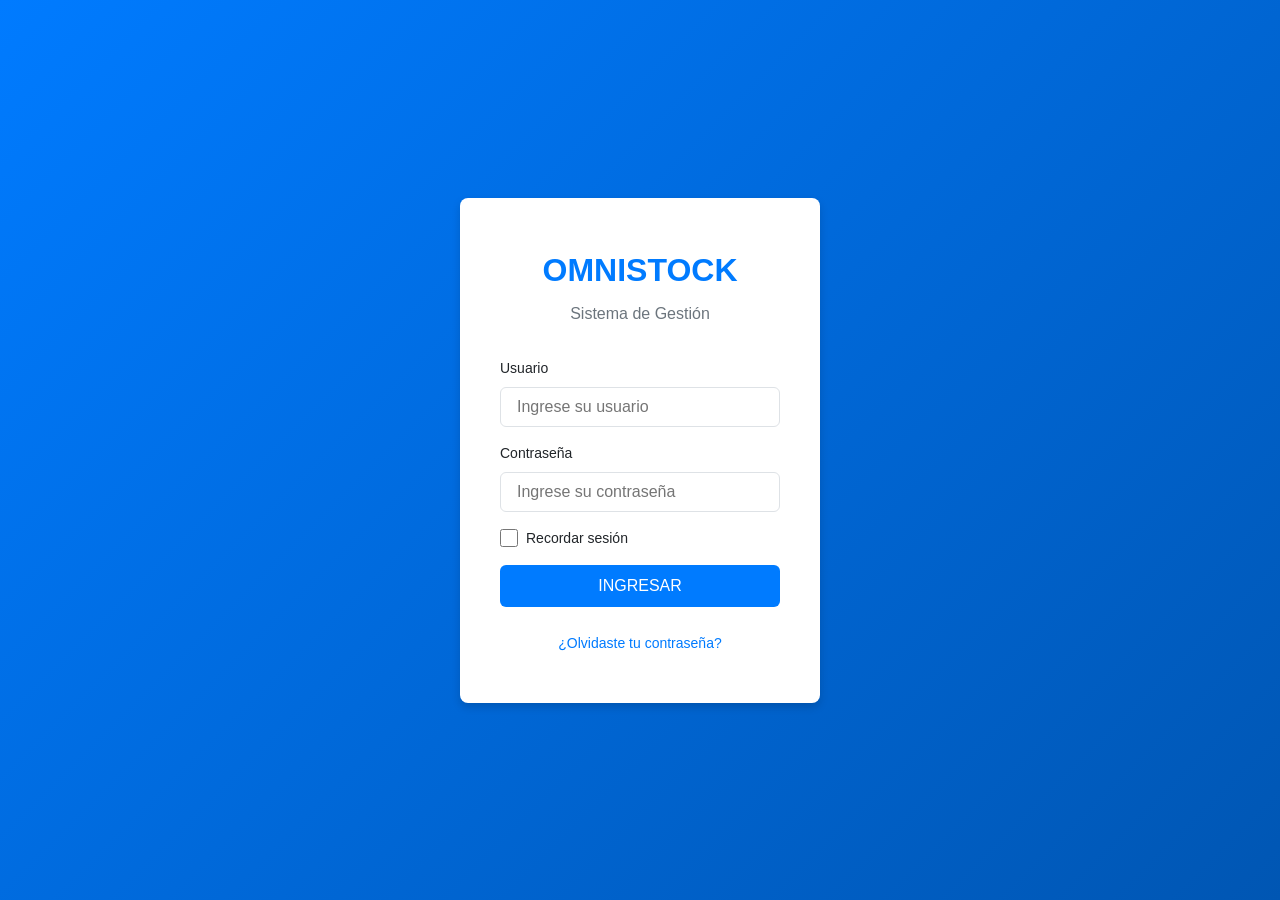
<file: prototipos/index.html>
<!DOCTYPE html>
<html lang="es">
<head>
    <meta charset="UTF-8">
    <meta name="viewport" content="width=device-width, initial-scale=1.0">
    <title>OmniStock - Login</title>
    <link rel="stylesheet" href="styles.css">
</head>
<body class="login-page">
    <div class="login-container">
        <div class="login-card">
            <div class="login-header">
                <h1>OMNISTOCK</h1>
                <p>Sistema de Gestión</p>
            </div>
            
            <form class="login-form">
                <div class="form-group">
                    <label for="usuario">Usuario</label>
                    <input type="text" id="usuario" name="usuario" placeholder="Ingrese su usuario" required>
                </div>
                
                <div class="form-group">
                    <label for="password">Contraseña</label>
                    <input type="password" id="password" name="password" placeholder="Ingrese su contraseña" required>
                </div>
                
                <div class="form-group checkbox-group">
                    <input type="checkbox" id="remember" name="remember">
                    <label for="remember">Recordar sesión</label>
                </div>
                
                <button type="submit" class="btn btn-primary btn-block">INGRESAR</button>
                
                <div class="login-footer">
                    <a href="#" class="link">¿Olvidaste tu contraseña?</a>
                </div>
            </form>
        </div>
    </div>
</body>
</html>
</file>
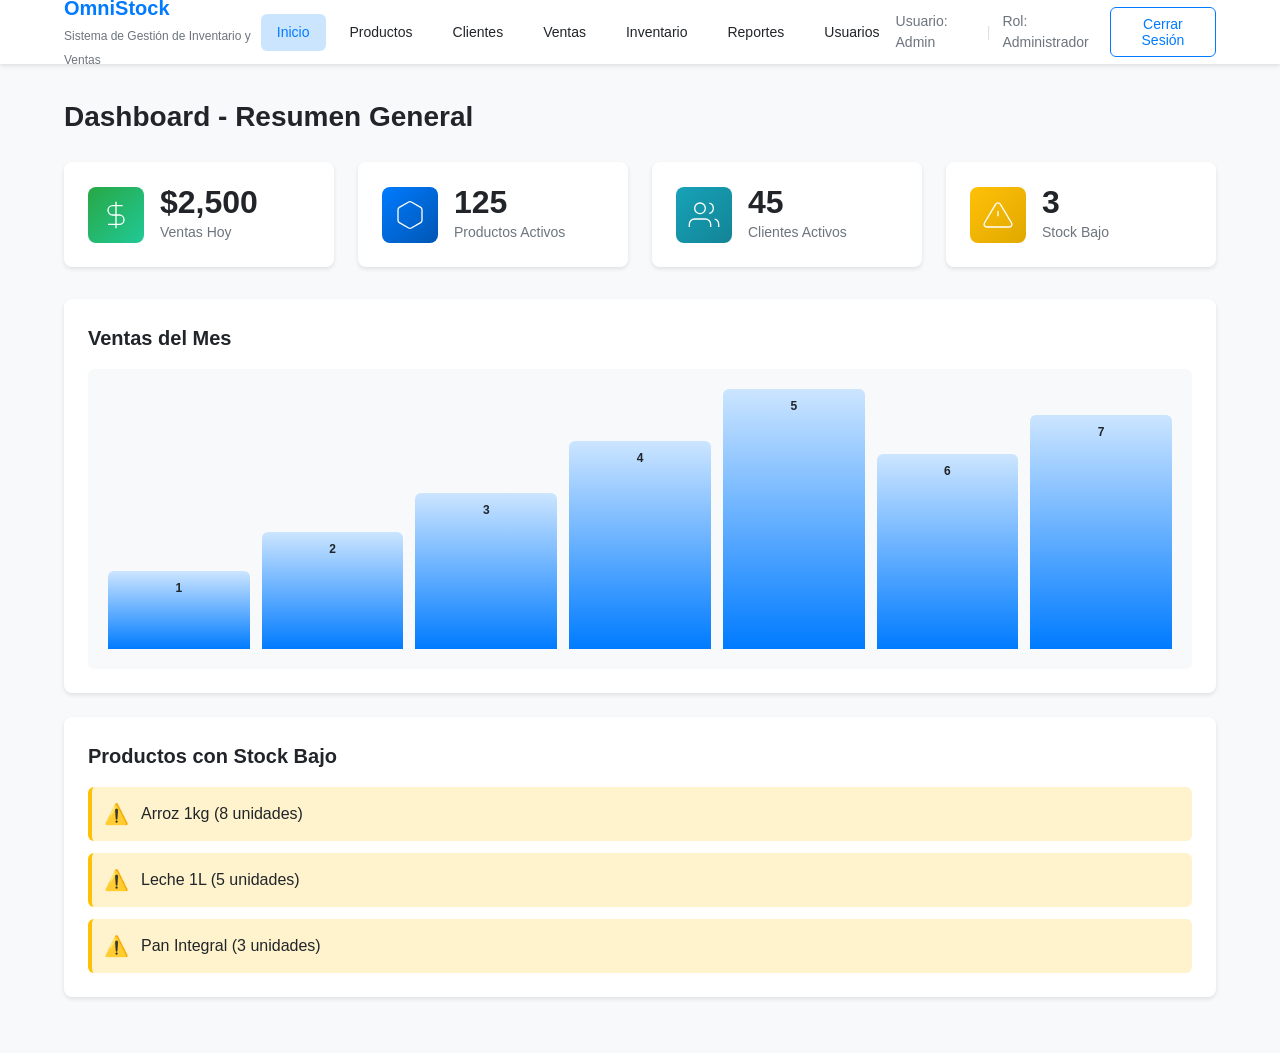
<file: prototipos/dashboard.html>
<!DOCTYPE html>
<html lang="es">
<head>
    <meta charset="UTF-8">
    <meta name="viewport" content="width=device-width, initial-scale=1.0">
    <title>OmniStock - Dashboard</title>
    <link rel="stylesheet" href="styles.css">
</head>
<body>
    <!-- Header -->
    <header class="navbar">
        <div class="navbar-content">
            <div class="navbar-brand">
                <h2>OmniStock</h2>
                <span class="subtitle">Sistema de Gestión de Inventario y Ventas</span>
            </div>
            
            <nav class="navbar-menu">
                <a href="#" class="nav-link active">Inicio</a>
                <a href="#" class="nav-link">Productos</a>
                <a href="#" class="nav-link">Clientes</a>
                <a href="#" class="nav-link">Ventas</a>
                <a href="#" class="nav-link">Inventario</a>
                <a href="#" class="nav-link">Reportes</a>
                <a href="#" class="nav-link">Usuarios</a>
            </nav>
            
            <div class="navbar-user">
                <span>Usuario: Admin</span>
                <span class="separator">|</span>
                <span>Rol: Administrador</span>
                <button class="btn btn-sm btn-secondary">Cerrar Sesión</button>
            </div>
        </div>
    </header>

    <!-- Main Content -->
    <main class="main-content">
        <div class="container">
            <h1 class="page-title">Dashboard - Resumen General</h1>
            
            <!-- Métricas -->
            <div class="metrics-grid">
                <div class="metric-card">
                    <div class="metric-icon sales">
                        <svg width="32" height="32" viewBox="0 0 24 24" fill="none" stroke="currentColor">
                            <path d="M12 2v20M17 5H9.5a3.5 3.5 0 0 0 0 7h5a3.5 3.5 0 0 1 0 7H6"/>
                        </svg>
                    </div>
                    <div class="metric-content">
                        <div class="metric-value">$2,500</div>
                        <div class="metric-label">Ventas Hoy</div>
                    </div>
                </div>
                
                <div class="metric-card">
                    <div class="metric-icon products">
                        <svg width="32" height="32" viewBox="0 0 24 24" fill="none" stroke="currentColor">
                            <path d="M21 16V8a2 2 0 0 0-1-1.73l-7-4a2 2 0 0 0-2 0l-7 4A2 2 0 0 0 3 8v8a2 2 0 0 0 1 1.73l7 4a2 2 0 0 0 2 0l7-4A2 2 0 0 0 21 16z"/>
                        </svg>
                    </div>
                    <div class="metric-content">
                        <div class="metric-value">125</div>
                        <div class="metric-label">Productos Activos</div>
                    </div>
                </div>
                
                <div class="metric-card">
                    <div class="metric-icon clients">
                        <svg width="32" height="32" viewBox="0 0 24 24" fill="none" stroke="currentColor">
                            <path d="M17 21v-2a4 4 0 0 0-4-4H5a4 4 0 0 0-4 4v2"/>
                            <circle cx="9" cy="7" r="4"/>
                            <path d="M23 21v-2a4 4 0 0 0-3-3.87M16 3.13a4 4 0 0 1 0 7.75"/>
                        </svg>
                    </div>
                    <div class="metric-content">
                        <div class="metric-value">45</div>
                        <div class="metric-label">Clientes Activos</div>
                    </div>
                </div>
                
                <div class="metric-card">
                    <div class="metric-icon alert">
                        <svg width="32" height="32" viewBox="0 0 24 24" fill="none" stroke="currentColor">
                            <path d="M10.29 3.86L1.82 18a2 2 0 0 0 1.71 3h16.94a2 2 0 0 0 1.71-3L13.71 3.86a2 2 0 0 0-3.42 0z"/>
                            <line x1="12" y1="9" x2="12" y2="13"/>
                            <line x1="12" y1="17" x2="12.01" y2="17"/>
                        </svg>
                    </div>
                    <div class="metric-content">
                        <div class="metric-value">3</div>
                        <div class="metric-label">Stock Bajo</div>
                    </div>
                </div>
            </div>
            
            <!-- Gráfico de Ventas -->
            <div class="chart-card">
                <h3>Ventas del Mes</h3>
                <div class="chart-container">
                    <div class="bar-chart">
                        <div class="bar" style="height: 30%"><span>1</span></div>
                        <div class="bar" style="height: 45%"><span>2</span></div>
                        <div class="bar" style="height: 60%"><span>3</span></div>
                        <div class="bar" style="height: 80%"><span>4</span></div>
                        <div class="bar" style="height: 100%"><span>5</span></div>
                        <div class="bar" style="height: 75%"><span>6</span></div>
                        <div class="bar" style="height: 90%"><span>7</span></div>
                    </div>
                </div>
            </div>
            
            <!-- Productos con Stock Bajo -->
            <div class="alert-card">
                <h3>Productos con Stock Bajo</h3>
                <ul class="alert-list">
                    <li>
                        <span class="alert-icon">⚠️</span>
                        <span>Arroz 1kg (8 unidades)</span>
                    </li>
                    <li>
                        <span class="alert-icon">⚠️</span>
                        <span>Leche 1L (5 unidades)</span>
                    </li>
                    <li>
                        <span class="alert-icon">⚠️</span>
                        <span>Pan Integral (3 unidades)</span>
                    </li>
                </ul>
            </div>
        </div>
    </main>
</body>
</html>
</file>
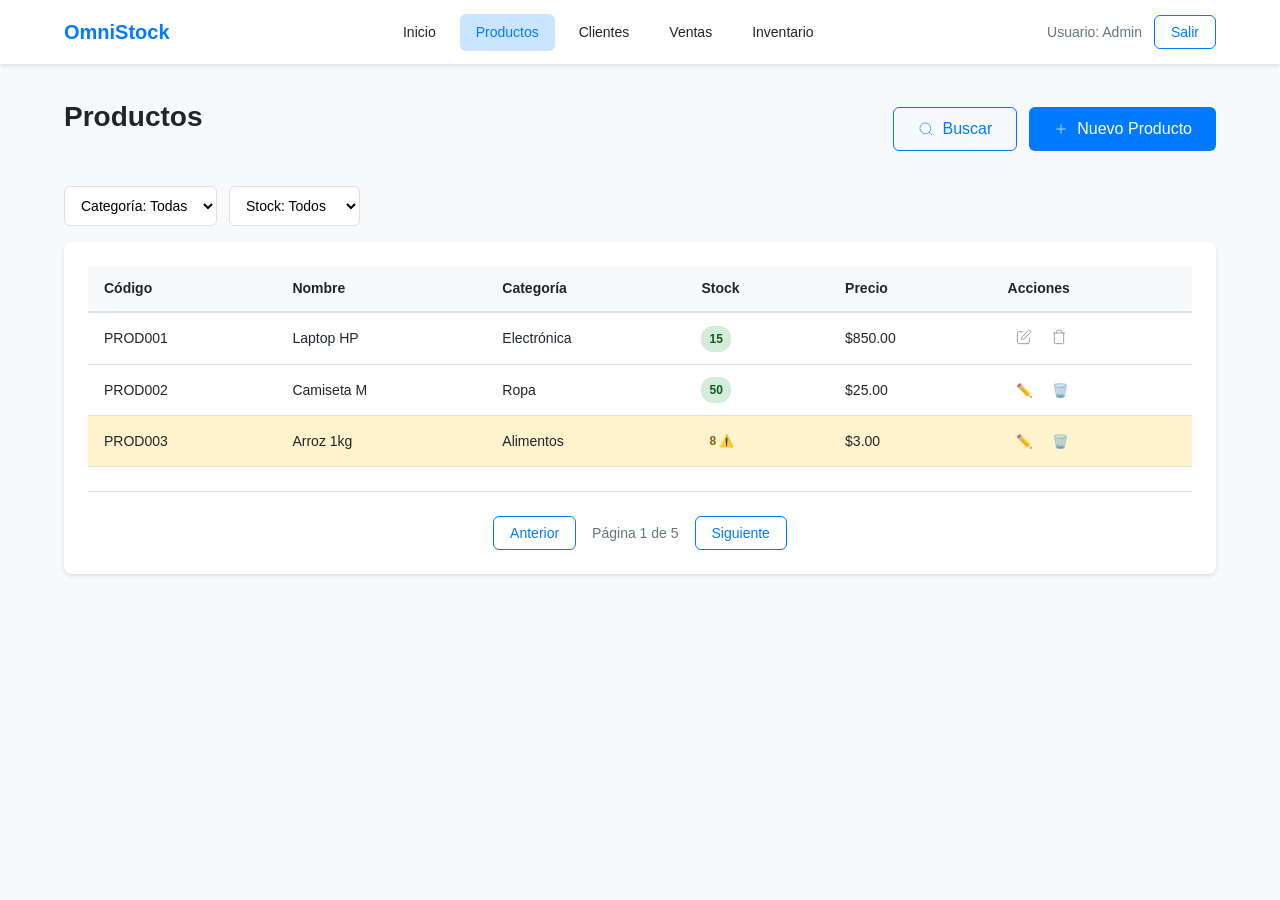
<file: prototipos/productos.html>
<!DOCTYPE html>
<html lang="es">
<head>
    <meta charset="UTF-8">
    <meta name="viewport" content="width=device-width, initial-scale=1.0">
    <title>OmniStock - Productos</title>
    <link rel="stylesheet" href="styles.css">
</head>
<body>
    <!-- Header -->
    <header class="navbar">
        <div class="navbar-content">
            <div class="navbar-brand">
                <h2>OmniStock</h2>
            </div>
            <nav class="navbar-menu">
                <a href="dashboard.html" class="nav-link">Inicio</a>
                <a href="productos.html" class="nav-link active">Productos</a>
                <a href="#" class="nav-link">Clientes</a>
                <a href="#" class="nav-link">Ventas</a>
                <a href="#" class="nav-link">Inventario</a>
            </nav>
            <div class="navbar-user">
                <span>Usuario: Admin</span>
                <button class="btn btn-sm btn-secondary">Salir</button>
            </div>
        </div>
    </header>

    <!-- Main Content -->
    <main class="main-content">
        <div class="container">
            <!-- Page Header -->
            <div class="page-header">
                <h1 class="page-title">Productos</h1>
                <div class="page-actions">
                    <button class="btn btn-secondary">
                        <svg width="16" height="16" viewBox="0 0 24 24" fill="none" stroke="currentColor">
                            <circle cx="11" cy="11" r="8"/>
                            <path d="M21 21l-4.35-4.35"/>
                        </svg>
                        Buscar
                    </button>
                    <button class="btn btn-primary">
                        <svg width="16" height="16" viewBox="0 0 24 24" fill="none" stroke="currentColor">
                            <line x1="12" y1="5" x2="12" y2="19"/>
                            <line x1="5" y1="12" x2="19" y2="12"/>
                        </svg>
                        Nuevo Producto
                    </button>
                </div>
            </div>
            
            <!-- Filtros -->
            <div class="filters-bar">
                <select class="form-control">
                    <option>Categoría: Todas</option>
                    <option>Electrónica</option>
                    <option>Ropa</option>
                    <option>Alimentos</option>
                </select>
                <select class="form-control">
                    <option>Stock: Todos</option>
                    <option>Stock Bajo</option>
                    <option>Stock Normal</option>
                </select>
            </div>
            
            <!-- Tabla de Productos -->
            <div class="table-card">
                <table class="data-table">
                    <thead>
                        <tr>
                            <th>Código</th>
                            <th>Nombre</th>
                            <th>Categoría</th>
                            <th>Stock</th>
                            <th>Precio</th>
                            <th>Acciones</th>
                        </tr>
                    </thead>
                    <tbody>
                        <tr>
                            <td>PROD001</td>
                            <td>Laptop HP</td>
                            <td>Electrónica</td>
                            <td><span class="badge badge-success">15</span></td>
                            <td>$850.00</td>
                            <td>
                                <button class="btn-icon" title="Editar">
                                    <svg width="16" height="16" viewBox="0 0 24 24" fill="none" stroke="currentColor">
                                        <path d="M11 4H4a2 2 0 0 0-2 2v14a2 2 0 0 0 2 2h14a2 2 0 0 0 2-2v-7"/>
                                        <path d="M18.5 2.5a2.121 2.121 0 0 1 3 3L12 15l-4 1 1-4 9.5-9.5z"/>
                                    </svg>
                                </button>
                                <button class="btn-icon btn-icon-danger" title="Eliminar">
                                    <svg width="16" height="16" viewBox="0 0 24 24" fill="none" stroke="currentColor">
                                        <polyline points="3 6 5 6 21 6"/>
                                        <path d="M19 6v14a2 2 0 0 1-2 2H7a2 2 0 0 1-2-2V6m3 0V4a2 2 0 0 1 2-2h4a2 2 0 0 1 2 2v2"/>
                                    </svg>
                                </button>
                            </td>
                        </tr>
                        <tr>
                            <td>PROD002</td>
                            <td>Camiseta M</td>
                            <td>Ropa</td>
                            <td><span class="badge badge-success">50</span></td>
                            <td>$25.00</td>
                            <td>
                                <button class="btn-icon" title="Editar">✏️</button>
                                <button class="btn-icon btn-icon-danger" title="Eliminar">🗑️</button>
                            </td>
                        </tr>
                        <tr class="warning-row">
                            <td>PROD003</td>
                            <td>Arroz 1kg</td>
                            <td>Alimentos</td>
                            <td><span class="badge badge-warning">8 ⚠️</span></td>
                            <td>$3.00</td>
                            <td>
                                <button class="btn-icon" title="Editar">✏️</button>
                                <button class="btn-icon btn-icon-danger" title="Eliminar">🗑️</button>
                            </td>
                        </tr>
                    </tbody>
                </table>
                
                <!-- Paginación -->
                <div class="pagination">
                    <button class="btn btn-sm btn-secondary" disabled>Anterior</button>
                    <span class="pagination-info">Página 1 de 5</span>
                    <button class="btn btn-sm btn-secondary">Siguiente</button>
                </div>
            </div>
        </div>
    </main>
</body>
</html>
</file>
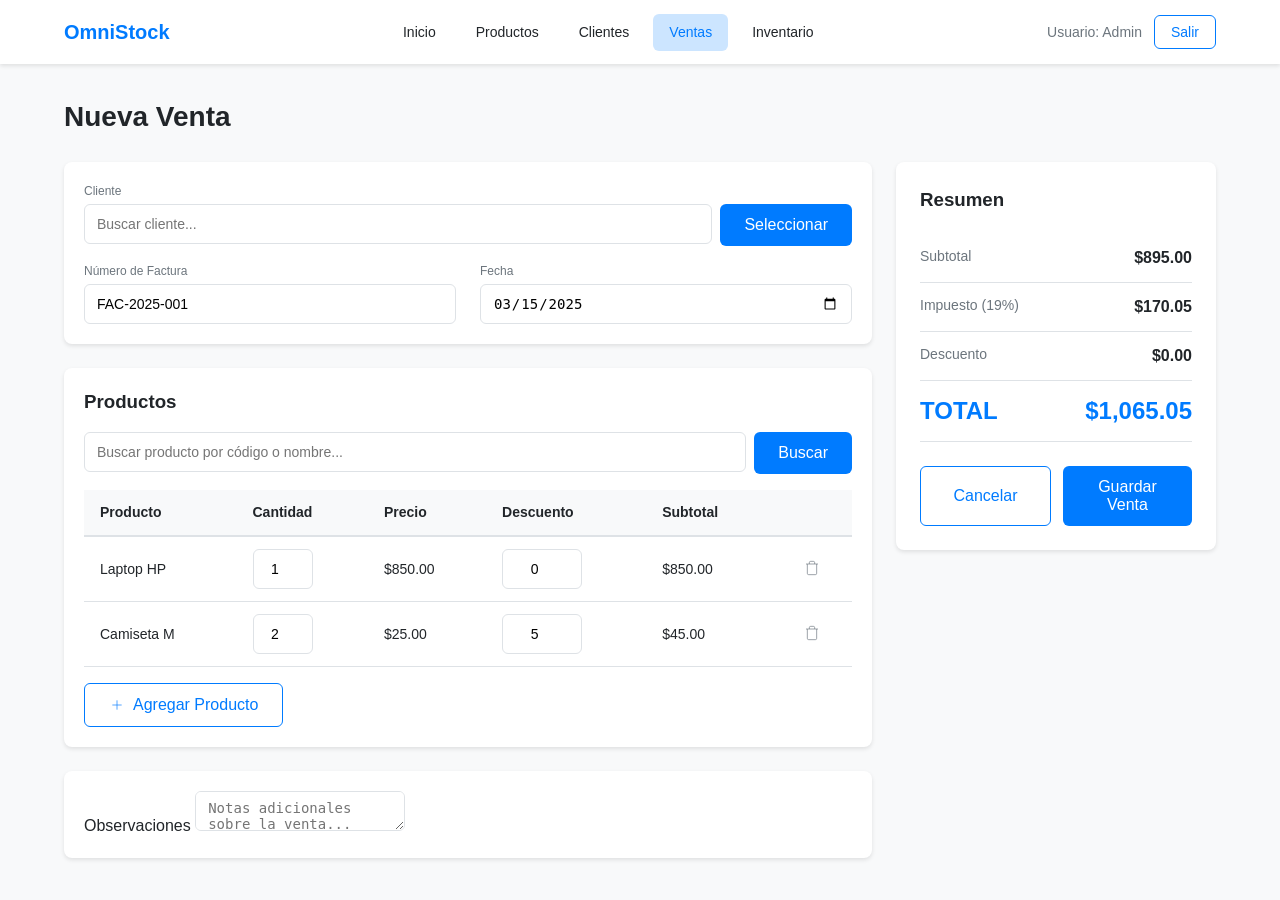
<file: prototipos/venta.html>
<!DOCTYPE html>
<html lang="es">
<head>
    <meta charset="UTF-8">
    <meta name="viewport" content="width=device-width, initial-scale=1.0">
    <title>OmniStock - Nueva Venta</title>
    <link rel="stylesheet" href="styles.css">
    <style>
        .sale-container {
            display: grid;
            grid-template-columns: 1fr 320px;
            gap: 24px;
        }
        
        .sale-main {
            display: flex;
            flex-direction: column;
            gap: 24px;
        }
        
        .sale-header {
            background: var(--bg-white);
            padding: 20px;
            border-radius: var(--radius-lg);
            box-shadow: var(--shadow);
        }
        
        .sale-header-row {
            display: flex;
            gap: 24px;
            margin-bottom: 16px;
        }
        
        .sale-header-row:last-child {
            margin-bottom: 0;
        }
        
        .sale-header-field {
            flex: 1;
        }
        
        .sale-header-field label {
            display: block;
            font-size: 12px;
            color: var(--text-secondary);
            margin-bottom: 4px;
        }
        
        .sale-header-field input,
        .sale-header-field select {
            width: 100%;
        }
        
        .client-search {
            display: flex;
            gap: 8px;
        }
        
        .client-search input {
            flex: 1;
        }
        
        .products-section {
            background: var(--bg-white);
            padding: 20px;
            border-radius: var(--radius-lg);
            box-shadow: var(--shadow);
        }
        
        .products-search {
            display: flex;
            gap: 8px;
            margin-bottom: 16px;
        }
        
        .products-search input {
            flex: 1;
        }
        
        .sale-summary {
            background: var(--bg-white);
            padding: 24px;
            border-radius: var(--radius-lg);
            box-shadow: var(--shadow);
            position: sticky;
            top: 80px;
            height: fit-content;
        }
        
        .summary-row {
            display: flex;
            justify-content: space-between;
            padding: 12px 0;
            border-bottom: 1px solid var(--border);
        }
        
        .summary-row:last-child {
            border-bottom: none;
            border-top: 2px solid var(--border);
            margin-top: 8px;
            padding-top: 16px;
        }
        
        .summary-label {
            color: var(--text-secondary);
            font-size: 14px;
        }
        
        .summary-value {
            font-weight: 600;
            font-size: 16px;
        }
        
        .summary-total {
            font-size: 24px;
            font-weight: 700;
            color: var(--primary);
        }
        
        .sale-actions {
            display: flex;
            gap: 12px;
            margin-top: 24px;
        }
        
        .sale-actions .btn {
            flex: 1;
        }
        
        .products-table {
            margin-top: 16px;
        }
        
        .products-table th:last-child,
        .products-table td:last-child {
            width: 80px;
            text-align: center;
        }
        
        @media (max-width: 1024px) {
            .sale-container {
                grid-template-columns: 1fr;
            }
            
            .sale-summary {
                position: relative;
                top: 0;
            }
        }
    </style>
</head>
<body>
    <!-- Header -->
    <header class="navbar">
        <div class="navbar-content">
            <div class="navbar-brand">
                <h2>OmniStock</h2>
            </div>
            <nav class="navbar-menu">
                <a href="dashboard.html" class="nav-link">Inicio</a>
                <a href="productos.html" class="nav-link">Productos</a>
                <a href="#" class="nav-link">Clientes</a>
                <a href="venta.html" class="nav-link active">Ventas</a>
                <a href="#" class="nav-link">Inventario</a>
            </nav>
            <div class="navbar-user">
                <span>Usuario: Admin</span>
                <button class="btn btn-sm btn-secondary">Salir</button>
            </div>
        </div>
    </header>

    <!-- Main Content -->
    <main class="main-content">
        <div class="container">
            <h1 class="page-title">Nueva Venta</h1>
            
            <div class="sale-container">
                <!-- Sección Principal -->
                <div class="sale-main">
                    <!-- Información de Cliente y Factura -->
                    <div class="sale-header">
                        <div class="sale-header-row">
                            <div class="sale-header-field" style="flex: 2;">
                                <label>Cliente</label>
                                <div class="client-search">
                                    <input type="text" placeholder="Buscar cliente..." class="form-control">
                                    <button class="btn btn-primary">Seleccionar</button>
                                </div>
                            </div>
                        </div>
                        <div class="sale-header-row">
                            <div class="sale-header-field">
                                <label>Número de Factura</label>
                                <input type="text" value="FAC-2025-001" class="form-control" readonly>
                            </div>
                            <div class="sale-header-field">
                                <label>Fecha</label>
                                <input type="date" value="2025-03-15" class="form-control">
                            </div>
                        </div>
                    </div>
                    
                    <!-- Productos -->
                    <div class="products-section">
                        <h3 style="margin-bottom: 16px;">Productos</h3>
                        <div class="products-search">
                            <input type="text" placeholder="Buscar producto por código o nombre..." class="form-control">
                            <button class="btn btn-primary">Buscar</button>
                        </div>
                        
                        <table class="data-table products-table">
                            <thead>
                                <tr>
                                    <th>Producto</th>
                                    <th>Cantidad</th>
                                    <th>Precio</th>
                                    <th>Descuento</th>
                                    <th>Subtotal</th>
                                    <th></th>
                                </tr>
                            </thead>
                            <tbody>
                                <tr>
                                    <td>Laptop HP</td>
                                    <td>
                                        <input type="number" value="1" min="1" style="width: 60px; text-align: center;" class="form-control">
                                    </td>
                                    <td>$850.00</td>
                                    <td>
                                        <input type="number" value="0" min="0" style="width: 80px; text-align: center;" class="form-control">
                                    </td>
                                    <td>$850.00</td>
                                    <td>
                                        <button class="btn-icon btn-icon-danger" title="Eliminar">
                                            <svg width="16" height="16" viewBox="0 0 24 24" fill="none" stroke="currentColor">
                                                <polyline points="3 6 5 6 21 6"/>
                                                <path d="M19 6v14a2 2 0 0 1-2 2H7a2 2 0 0 1-2-2V6m3 0V4a2 2 0 0 1 2-2h4a2 2 0 0 1 2 2v2"/>
                                            </svg>
                                        </button>
                                    </td>
                                </tr>
                                <tr>
                                    <td>Camiseta M</td>
                                    <td>
                                        <input type="number" value="2" min="1" style="width: 60px; text-align: center;" class="form-control">
                                    </td>
                                    <td>$25.00</td>
                                    <td>
                                        <input type="number" value="5" min="0" style="width: 80px; text-align: center;" class="form-control">
                                    </td>
                                    <td>$45.00</td>
                                    <td>
                                        <button class="btn-icon btn-icon-danger" title="Eliminar">
                                            <svg width="16" height="16" viewBox="0 0 24 24" fill="none" stroke="currentColor">
                                                <polyline points="3 6 5 6 21 6"/>
                                                <path d="M19 6v14a2 2 0 0 1-2 2H7a2 2 0 0 1-2-2V6m3 0V4a2 2 0 0 1 2-2h4a2 2 0 0 1 2 2v2"/>
                                            </svg>
                                        </button>
                                    </td>
                                </tr>
                            </tbody>
                        </table>
                        
                        <button class="btn btn-secondary" style="margin-top: 16px;">
                            <svg width="16" height="16" viewBox="0 0 24 24" fill="none" stroke="currentColor">
                                <line x1="12" y1="5" x2="12" y2="19"/>
                                <line x1="5" y1="12" x2="19" y2="12"/>
                            </svg>
                            Agregar Producto
                        </button>
                    </div>
                    
                    <!-- Observaciones -->
                    <div class="products-section">
                        <label for="observaciones">Observaciones</label>
                        <textarea id="observaciones" rows="3" class="form-control" placeholder="Notas adicionales sobre la venta..."></textarea>
                    </div>
                </div>
                
                <!-- Resumen -->
                <div class="sale-summary">
                    <h3 style="margin-bottom: 20px;">Resumen</h3>
                    
                    <div class="summary-row">
                        <span class="summary-label">Subtotal</span>
                        <span class="summary-value">$895.00</span>
                    </div>
                    
                    <div class="summary-row">
                        <span class="summary-label">Impuesto (19%)</span>
                        <span class="summary-value">$170.05</span>
                    </div>
                    
                    <div class="summary-row">
                        <span class="summary-label">Descuento</span>
                        <span class="summary-value">$0.00</span>
                    </div>
                    
                    <div class="summary-row">
                        <span class="summary-label summary-total">TOTAL</span>
                        <span class="summary-value summary-total">$1,065.05</span>
                    </div>
                    
                    <div class="sale-actions">
                        <button class="btn btn-secondary">Cancelar</button>
                        <button class="btn btn-primary">Guardar Venta</button>
                    </div>
                </div>
            </div>
        </div>
    </main>
</body>
</html>
</file>
<file: prototipos/styles.css>
/* Reset y Variables */
:root {
    --primary: #007bff;
    --primary-dark: #0056b3;
    --primary-light: #cce5ff;
    --success: #28a745;
    --warning: #ffc107;
    --danger: #dc3545;
    --info: #17a2b8;
    --bg-main: #f8f9fa;
    --bg-white: #ffffff;
    --text-primary: #212529;
    --text-secondary: #6c757d;
    --border: #dee2e6;
    --shadow: 0 2px 4px rgba(0,0,0,0.1);
    --shadow-lg: 0 4px 8px rgba(0,0,0,0.15);
    --radius: 6px;
    --radius-lg: 8px;
}

* {
    margin: 0;
    padding: 0;
    box-sizing: border-box;
}

body {
    font-family: -apple-system, BlinkMacSystemFont, "Segoe UI", Roboto, "Helvetica Neue", Arial, sans-serif;
    font-size: 16px;
    line-height: 1.5;
    color: var(--text-primary);
    background-color: var(--bg-main);
}

/* Login Page */
.login-page {
    display: flex;
    align-items: center;
    justify-content: center;
    min-height: 100vh;
    background: linear-gradient(135deg, var(--primary) 0%, var(--primary-dark) 100%);
}

.login-container {
    width: 100%;
    max-width: 400px;
    padding: 20px;
}

.login-card {
    background: var(--bg-white);
    border-radius: var(--radius-lg);
    padding: 48px 40px;
    box-shadow: var(--shadow-lg);
}

.login-header {
    text-align: center;
    margin-bottom: 32px;
}

.login-header h1 {
    font-size: 32px;
    font-weight: 700;
    color: var(--primary);
    margin-bottom: 8px;
}

.login-header p {
    color: var(--text-secondary);
    font-size: 16px;
}

.login-form {
    display: flex;
    flex-direction: column;
    gap: 16px;
}

.form-group {
    display: flex;
    flex-direction: column;
    gap: 8px;
}

.form-group label {
    font-size: 14px;
    font-weight: 500;
    color: var(--text-primary);
}

.form-group input[type="text"],
.form-group input[type="password"],
.form-group input[type="email"],
.form-group select,
.form-group textarea {
    height: 40px;
    padding: 12px 16px;
    border: 1px solid var(--border);
    border-radius: var(--radius);
    font-size: 16px;
    transition: all 0.2s;
}

.form-group input:focus,
.form-group select:focus,
.form-group textarea:focus {
    outline: none;
    border-color: var(--primary);
    box-shadow: 0 0 0 3px rgba(0,123,255,.25);
}

.checkbox-group {
    flex-direction: row;
    align-items: center;
    gap: 8px;
}

.checkbox-group input[type="checkbox"] {
    width: 18px;
    height: 18px;
    cursor: pointer;
}

.login-footer {
    text-align: center;
    margin-top: 8px;
}

.link {
    color: var(--primary);
    text-decoration: none;
    font-size: 14px;
}

.link:hover {
    text-decoration: underline;
}

/* Buttons */
.btn {
    display: inline-flex;
    align-items: center;
    justify-content: center;
    gap: 8px;
    padding: 12px 24px;
    border: none;
    border-radius: var(--radius);
    font-size: 16px;
    font-weight: 500;
    cursor: pointer;
    transition: all 0.2s;
    text-decoration: none;
}

.btn-primary {
    background-color: var(--primary);
    color: white;
}

.btn-primary:hover {
    background-color: var(--primary-dark);
    transform: translateY(-1px);
    box-shadow: var(--shadow);
}

.btn-secondary {
    background-color: transparent;
    color: var(--primary);
    border: 1px solid var(--primary);
}

.btn-secondary:hover {
    background-color: var(--primary);
    color: white;
}

.btn-danger {
    background-color: var(--danger);
    color: white;
}

.btn-danger:hover {
    background-color: #c82333;
}

.btn-sm {
    padding: 8px 16px;
    font-size: 14px;
}

.btn-block {
    width: 100%;
}

.btn-icon {
    background: none;
    border: none;
    padding: 4px 8px;
    cursor: pointer;
    color: var(--text-secondary);
    transition: color 0.2s;
}

.btn-icon:hover {
    color: var(--primary);
}

.btn-icon-danger:hover {
    color: var(--danger);
}

/* Navbar */
.navbar {
    background: var(--bg-white);
    box-shadow: var(--shadow);
    height: 64px;
    position: sticky;
    top: 0;
    z-index: 1000;
}

.navbar-content {
    max-width: 1200px;
    margin: 0 auto;
    padding: 0 24px;
    height: 100%;
    display: flex;
    align-items: center;
    justify-content: space-between;
}

.navbar-brand h2 {
    font-size: 20px;
    color: var(--primary);
    margin-bottom: 0;
}

.subtitle {
    font-size: 12px;
    color: var(--text-secondary);
}

.navbar-menu {
    display: flex;
    gap: 8px;
}

.nav-link {
    padding: 8px 16px;
    text-decoration: none;
    color: var(--text-primary);
    border-radius: var(--radius);
    transition: all 0.2s;
    font-size: 14px;
}

.nav-link:hover {
    background-color: var(--bg-main);
    color: var(--primary);
}

.nav-link.active {
    background-color: var(--primary-light);
    color: var(--primary);
    font-weight: 500;
}

.navbar-user {
    display: flex;
    align-items: center;
    gap: 12px;
    font-size: 14px;
    color: var(--text-secondary);
}

.separator {
    color: var(--border);
}

/* Main Content */
.main-content {
    padding: 32px 0;
    min-height: calc(100vh - 64px);
}

.container {
    max-width: 1200px;
    margin: 0 auto;
    padding: 0 24px;
}

.page-title {
    font-size: 28px;
    font-weight: 600;
    margin-bottom: 24px;
    color: var(--text-primary);
}

.page-header {
    display: flex;
    justify-content: space-between;
    align-items: center;
    margin-bottom: 24px;
}

.page-actions {
    display: flex;
    gap: 12px;
}

/* Metrics Grid */
.metrics-grid {
    display: grid;
    grid-template-columns: repeat(auto-fit, minmax(250px, 1fr));
    gap: 24px;
    margin-bottom: 32px;
}

.metric-card {
    background: var(--bg-white);
    border-radius: var(--radius-lg);
    padding: 24px;
    box-shadow: var(--shadow);
    display: flex;
    align-items: center;
    gap: 16px;
    transition: transform 0.2s, box-shadow 0.2s;
}

.metric-card:hover {
    transform: translateY(-2px);
    box-shadow: var(--shadow-lg);
}

.metric-icon {
    width: 56px;
    height: 56px;
    border-radius: var(--radius-lg);
    display: flex;
    align-items: center;
    justify-content: center;
    color: white;
}

.metric-icon.sales {
    background: linear-gradient(135deg, var(--success) 0%, #20c997 100%);
}

.metric-icon.products {
    background: linear-gradient(135deg, var(--primary) 0%, var(--primary-dark) 100%);
}

.metric-icon.clients {
    background: linear-gradient(135deg, var(--info) 0%, #138496 100%);
}

.metric-icon.alert {
    background: linear-gradient(135deg, var(--warning) 0%, #e0a800 100%);
}

.metric-content {
    flex: 1;
}

.metric-value {
    font-size: 32px;
    font-weight: 700;
    color: var(--text-primary);
    line-height: 1;
    margin-bottom: 4px;
}

.metric-label {
    font-size: 14px;
    color: var(--text-secondary);
}

/* Cards */
.chart-card,
.alert-card,
.table-card {
    background: var(--bg-white);
    border-radius: var(--radius-lg);
    padding: 24px;
    box-shadow: var(--shadow);
    margin-bottom: 24px;
}

.chart-card h3,
.alert-card h3 {
    font-size: 20px;
    font-weight: 600;
    margin-bottom: 16px;
    color: var(--text-primary);
}

.chart-container {
    height: 300px;
    display: flex;
    align-items: flex-end;
    justify-content: space-around;
    padding: 20px;
    background: var(--bg-main);
    border-radius: var(--radius);
}

.bar-chart {
    display: flex;
    align-items: flex-end;
    justify-content: space-around;
    width: 100%;
    height: 100%;
    gap: 12px;
}

.bar {
    flex: 1;
    background: linear-gradient(to top, var(--primary), var(--primary-light));
    border-radius: var(--radius) var(--radius) 0 0;
    display: flex;
    align-items: flex-start;
    justify-content: center;
    padding-top: 8px;
    color: var(--text-primary);
    font-size: 12px;
    font-weight: 600;
    min-height: 30px;
}

.alert-list {
    list-style: none;
    display: flex;
    flex-direction: column;
    gap: 12px;
}

.alert-list li {
    display: flex;
    align-items: center;
    gap: 12px;
    padding: 12px;
    background: #fff3cd;
    border-left: 4px solid var(--warning);
    border-radius: var(--radius);
}

.alert-icon {
    font-size: 20px;
}

/* Table */
.data-table {
    width: 100%;
    border-collapse: collapse;
}

.data-table thead {
    background: var(--bg-main);
}

.data-table th {
    padding: 12px 16px;
    text-align: left;
    font-weight: 600;
    font-size: 14px;
    color: var(--text-primary);
    border-bottom: 2px solid var(--border);
}

.data-table td {
    padding: 12px 16px;
    border-bottom: 1px solid var(--border);
    font-size: 14px;
}

.data-table tbody tr:hover {
    background-color: var(--bg-main);
}

.data-table tbody tr.warning-row {
    background-color: #fff3cd;
}

.badge {
    display: inline-block;
    padding: 4px 8px;
    border-radius: 12px;
    font-size: 12px;
    font-weight: 600;
}

.badge-success {
    background-color: #d4edda;
    color: #155724;
}

.badge-warning {
    background-color: #fff3cd;
    color: #856404;
}

/* Filters */
.filters-bar {
    display: flex;
    gap: 12px;
    margin-bottom: 16px;
}

.form-control {
    height: 40px;
    padding: 8px 12px;
    border: 1px solid var(--border);
    border-radius: var(--radius);
    font-size: 14px;
    background: var(--bg-white);
    cursor: pointer;
}

/* Pagination */
.pagination {
    display: flex;
    align-items: center;
    justify-content: center;
    gap: 16px;
    margin-top: 24px;
    padding-top: 24px;
    border-top: 1px solid var(--border);
}

.pagination-info {
    font-size: 14px;
    color: var(--text-secondary);
}

/* Responsive */
@media (max-width: 768px) {
    .navbar-content {
        flex-wrap: wrap;
        height: auto;
        padding: 12px;
    }
    
    .navbar-menu {
        order: 3;
        width: 100%;
        flex-wrap: wrap;
        margin-top: 12px;
    }
    
    .metrics-grid {
        grid-template-columns: 1fr;
    }
    
    .page-header {
        flex-direction: column;
        align-items: flex-start;
        gap: 16px;
    }
    
    .data-table {
        font-size: 12px;
    }
    
    .data-table th,
    .data-table td {
        padding: 8px;
    }
}
</file>
